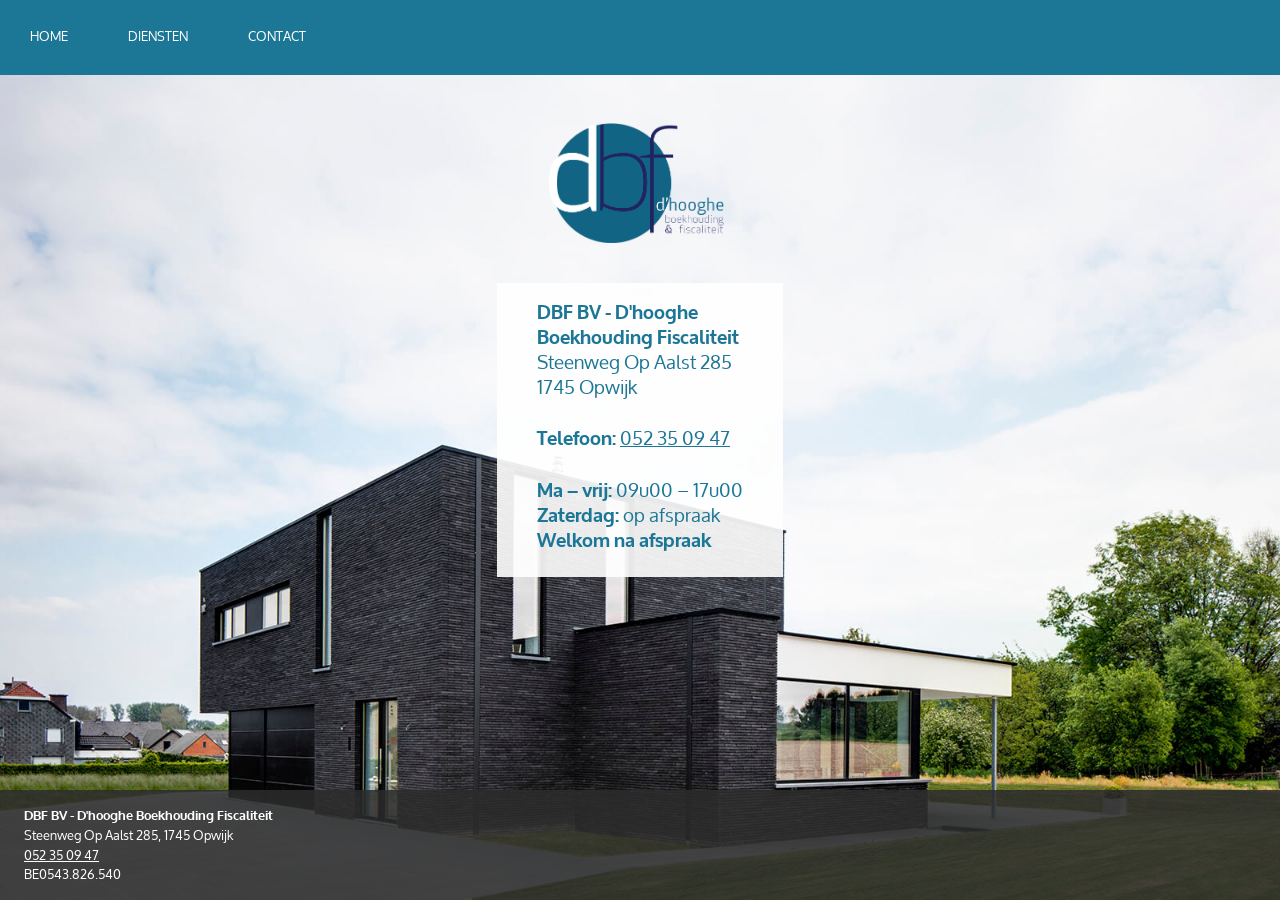
<file: index.html>
<!doctype html>
<!--[if IE 8]> <html class="no-js ie8" lang="en-GB"> <![endif]-->
<!--[if IE 9]> <html class="no-js ie9" lang="en-GB"> <![endif]-->
<!--[if gt IE 9]><!--> <html class="no-js" lang="en-GB"> <!--<![endif]-->
<head>
  <meta charset="utf-8" />
  <meta http-equiv="X-UA-Compatible" content="IE=edge,chrome=1" />
  <meta name="description" content="Boekhouder" />
  <meta name="author" content="" />
  <meta name="e" content="" />
  <meta name="viewport" content="width=device-width, initial-scale=1.0, maximum-scale=1.0, user-scalable=no" />
  <meta property="og:site_name" content="Pieter Dhooghe" />
  <meta property="og:title" content="Pieter Dhooghe - Boekhouding & Fiscaliteit">
  <meta property="og:url" content="http://www.dbf.be">
  <meta property="og:image" content="./images/og-image.jpg">
  <meta property="og:description" content="Boekhouder">
  <meta property="og:locale" content="en_GB">
  <meta property="og:type" content="website" />

  <title>Pieter Dhooghe - Boekhouding & Fiscaliteit</title>

  <!--[if lt IE 9]>
  <script>
    document.createElement('header');
    document.createElement('nav');
    document.createElement('section');
    document.createElement('article');
    document.createElement('aside');
    document.createElement('footer');
  </script>

  <![endif]-->

  <link rel="shortcut icon" href="./favicon.ico" />
  <link rel="stylesheet" href="./public/css/app.css" />
</head>
<body data-page="index" class="body--index">
  <script type="text/javascript">
    window.site = {};
    window.site.lang = 'en-GB';
    window.site.base_url = 'http://www.dbf.be';
    window.environment = ''
    window.prefill_forms = ''
  </script>

  <!--[if lt IE 9]>
    <p class="browserupgrade">You are using an <strong>outdated</strong> browser. Please <a href="http://browsehappy.com/">upgrade your browser</a> to improve your experience.</p>
  <![endif]-->

              <header id="header">
	<div class="flex flex__spacebetween flex__wrap header__row">
		<nav class="nav">
			<ul>
				<li class="nav__item"><a href="/" class="nav__link flex flex__aligncenter ">home</a></li>
				<li class="nav__item"><a href="/diensten" class="nav__link flex flex__aligncenter ">diensten</a></li>
        <li class="nav__item"><a href="/contact" class="nav__link flex flex__aligncenter ">contact</a></li>
			</ul>
		</nav>

	</div>
</header>
<header id="header--mobile">
	<div class="row flex flex__spacebetween flex__wrap header__row">
			<div class="nav__logo flex flex__aligncenter">
				<a href="">
				</a>
			</div>
			<span class="nav__hamburger">
				<svg version="1.1" id="Layer_1" class="mobile-overlay" height="35px" width="35px" xmlns="http://www.w3.org/2000/svg" xmlns:xlink="http://www.w3.org/1999/xlink" x="0px" y="0px"
	 viewBox="0 0 175.7 175" style="enable-background:new 0 0 175.7 175;" xml:space="preserve">
<style type="text/css">
	.st0{fill:#009CE0;}
</style>
<path class="st0" d="M148.5,170.3L4.9,26.6c-6.1-6.1-6.1-15.9,0-22l0,0c6.1-6.1,15.9-6.1,22,0l143.6,143.6c6.1,6.1,6.1,15.9,0,22
	l0,0C164.4,176.3,154.6,176.3,148.5,170.3z"/>
<path class="st0" d="M170.6,26.5L26.9,170.2c-6.1,6.1-15.9,6.1-22,0l0,0c-6.1-6.1-6.1-15.9,0-22L148.6,4.5c6.1-6.1,15.9-6.1,22,0
	l0,0C176.6,10.6,176.6,20.5,170.6,26.5z"/>
</svg>
				<svg height="40px" id="svg__hamburger" style="enable-background:new 0 0 32 32;" version="1.1" viewBox="0 0 32 32" width="40px" xml:space="preserve" xmlns="http://www.w3.org/2000/svg" xmlns:xlink="http://www.w3.org/1999/xlink"><path d="M4,10h24c1.104,0,2-0.896,2-2s-0.896-2-2-2H4C2.896,6,2,6.896,2,8S2.896,10,4,10z M28,14H4c-1.104,0-2,0.896-2,2  s0.896,2,2,2h24c1.104,0,2-0.896,2-2S29.104,14,28,14z M28,22H4c-1.104,0-2,0.896-2,2s0.896,2,2,2h24c1.104,0,2-0.896,2-2  S29.104,22,28,22z"/></svg>
			</span>
		</div>
		<section class="flex flex__center flex__aligncenter nav__wrapper">
			<nav class="nav mobile-overlay ">
			<a href="/" class="nav__link nav__link--mobile flex flex__aligncenter ">home</a>
			<a href="/diensten" class="nav__link nav__link--mobile flex flex__aligncenter ">diensten</a>
	    <a href="/contact" class="nav__link nav__link--mobile flex flex__aligncenter ">contact</a>
			</nav>
		</section>
</header>
    
    <section class="container">
        <section class="height100" style="background:url('./public/img/dhooghe4.jpg');background-size:cover;background-position: bottom center;">
    <section class="flex flex__center">
      <img class="logo__intro" src="./public/img/logo.png">
    </section>
    <section class="flex flex__center">
      <section class="intro__container">
        <h2> <span>DBF BV - D'hooghe</span></h2>
        <h2> <span>Boekhouding Fiscaliteit</span></h2>
        <h2> Steenweg Op Aalst 285</h2>
        <h2 style="margin-bottom: 2rem;"> 1745 Opwijk </h2>
        <h2 style="margin-bottom: 2rem;"> <span>Telefoon:</span> <a href="tel:+3252350947" style="color:inherit;">052 35 09 47</a></h2>

        <h2> <span>Ma – vrij:</span> 09u00 – 17u00</h2>
        <h2> <span>Zaterdag:</span> op afspraak</h2>
        <h2> <span>Welkom na afspraak</span></h2>
      </section>
    </section>
  </section>
    </section>

          <footer class="footer">
  <section class="footer__container">
    <section>
      <p class="footer__text"> <span> DBF BV - D&#039;hooghe Boekhouding Fiscaliteit </span> <br/>Steenweg Op Aalst 285, 1745 Opwijk <br/> <a href="tel:+3252350947" style="color:inherit;">052 35 09 47</a> <br/> BE0543.826.540</p>
    </section>
    <!-- <section>
      <p class="footer__text"> 2016 DBF BV </p>
    </section> -->
  </section>
</footer>
    
  <script src="./public/js/dependencies.js"></script>
  <script src="./public/js/app.js"></script>
</body>
</html>
</file>
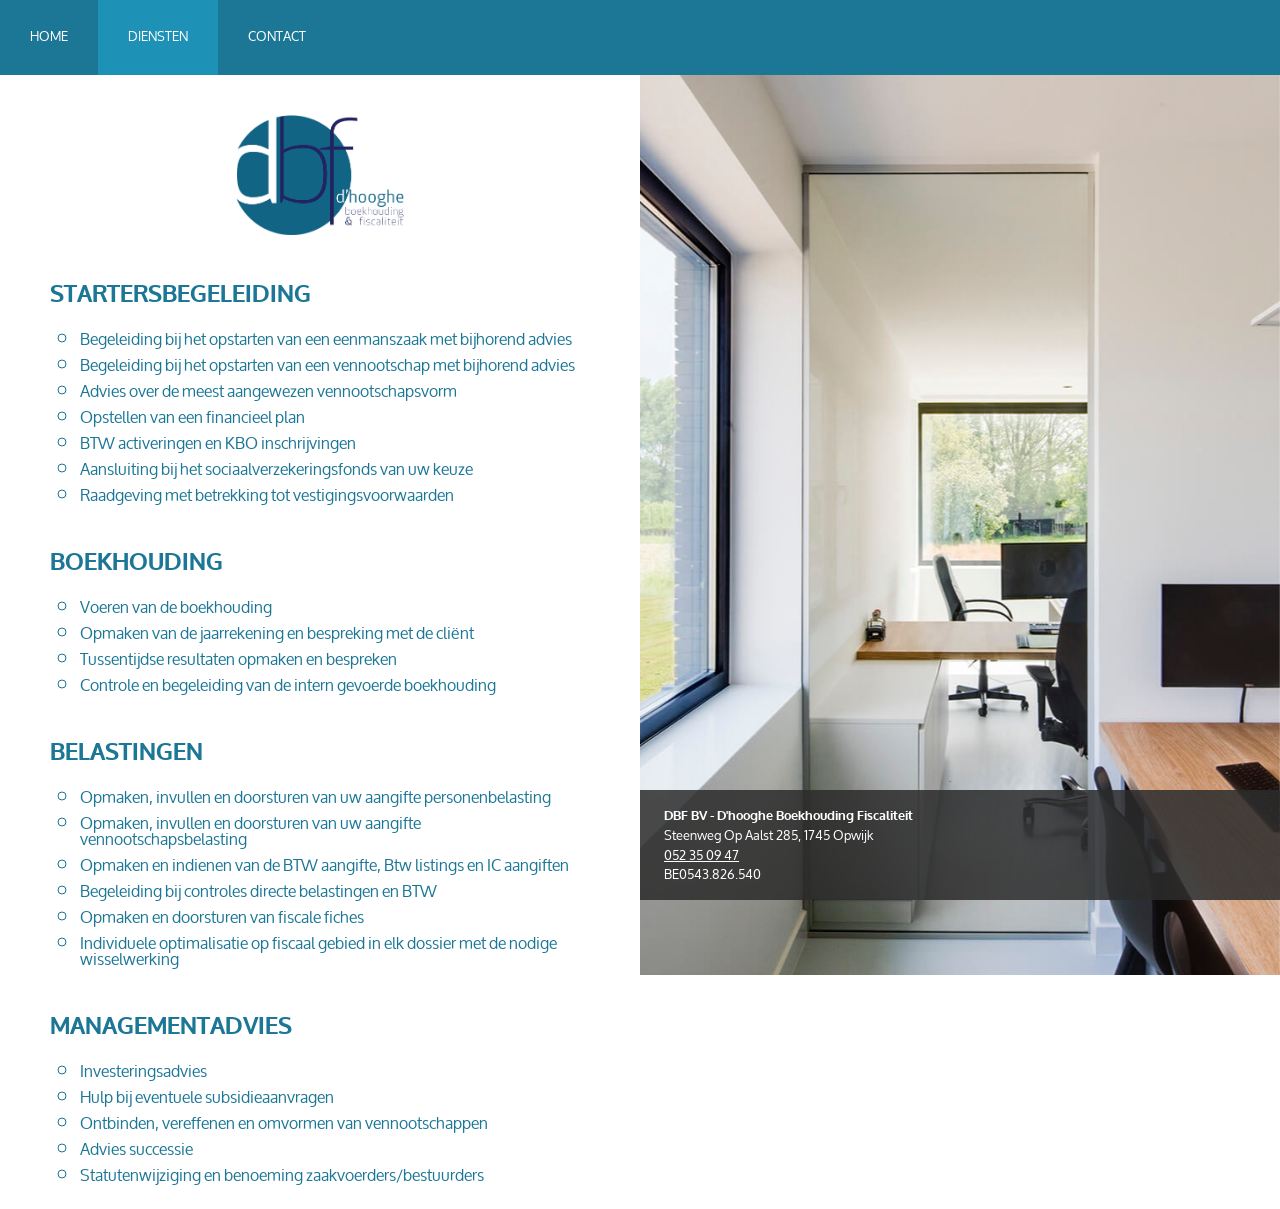
<file: diensten/index.html>
<!doctype html>
<!--[if IE 8]> <html class="no-js ie8" lang="en-GB"> <![endif]-->
<!--[if IE 9]> <html class="no-js ie9" lang="en-GB"> <![endif]-->
<!--[if gt IE 9]><!--> <html class="no-js" lang="en-GB"> <!--<![endif]-->
<head>
  <meta charset="utf-8" />
  <meta http-equiv="X-UA-Compatible" content="IE=edge,chrome=1" />
  <meta name="description" content="Boekhouder" />
  <meta name="author" content="" />
  <meta name="e" content="" />
  <meta name="viewport" content="width=device-width, initial-scale=1.0, maximum-scale=1.0, user-scalable=no" />
  <meta property="og:site_name" content="Pieter Dhooghe" />
  <meta property="og:title" content="Pieter Dhooghe - Boekhouding & Fiscaliteit">
  <meta property="og:url" content="/diensten">
  <meta property="og:image" content="../images/og-image.jpg">
  <meta property="og:description" content="Boekhouder">
  <meta property="og:locale" content="en_GB">
  <meta property="og:type" content="website" />

  <title>Pieter Dhooghe - Boekhouding & Fiscaliteit</title>

  <!--[if lt IE 9]>
  <script>
    document.createElement('header');
    document.createElement('nav');
    document.createElement('section');
    document.createElement('article');
    document.createElement('aside');
    document.createElement('footer');
  </script>

  <![endif]-->

  <link rel="shortcut icon" href="../favicon.ico" />
  <link rel="stylesheet" href="../public/css/app.css" />
</head>
<body data-page="diensten" class="body--diensten">
  <script type="text/javascript">
    window.site = {};
    window.site.lang = 'en-GB';
    window.site.base_url = 'http://www.dbf.be';
    window.environment = ''
    window.prefill_forms = ''
  </script>

  <!--[if lt IE 9]>
    <p class="browserupgrade">You are using an <strong>outdated</strong> browser. Please <a href="http://browsehappy.com/">upgrade your browser</a> to improve your experience.</p>
  <![endif]-->

              <header id="header">
	<div class="flex flex__spacebetween flex__wrap header__row">
		<nav class="nav">
			<ul>
				<li class="nav__item"><a href="/" class="nav__link flex flex__aligncenter ">home</a></li>
				<li class="nav__item"><a href="/diensten" class="nav__link flex flex__aligncenter nav__link--active">diensten</a></li>
        <li class="nav__item"><a href="/contact" class="nav__link flex flex__aligncenter ">contact</a></li>
			</ul>
		</nav>
	</div>
</header>
<header id="header--mobile">
	<div class="row flex flex__spacebetween flex__wrap header__row">
			<div class="nav__logo flex flex__aligncenter">
				<a href="">
				</a>
			</div>
			<span class="nav__hamburger">
				<svg version="1.1" id="Layer_1" class="mobile-overlay" height="35px" width="35px" xmlns="http://www.w3.org/2000/svg" xmlns:xlink="http://www.w3.org/1999/xlink" x="0px" y="0px"
	 viewBox="0 0 175.7 175" style="enable-background:new 0 0 175.7 175;" xml:space="preserve">
<style type="text/css">
	.st0{fill:#009CE0;}
</style>
<path class="st0" d="M148.5,170.3L4.9,26.6c-6.1-6.1-6.1-15.9,0-22l0,0c6.1-6.1,15.9-6.1,22,0l143.6,143.6c6.1,6.1,6.1,15.9,0,22
	l0,0C164.4,176.3,154.6,176.3,148.5,170.3z"/>
<path class="st0" d="M170.6,26.5L26.9,170.2c-6.1,6.1-15.9,6.1-22,0l0,0c-6.1-6.1-6.1-15.9,0-22L148.6,4.5c6.1-6.1,15.9-6.1,22,0
	l0,0C176.6,10.6,176.6,20.5,170.6,26.5z"/>
</svg>
				<svg height="40px" id="svg__hamburger" style="enable-background:new 0 0 32 32;" version="1.1" viewBox="0 0 32 32" width="40px" xml:space="preserve" xmlns="http://www.w3.org/2000/svg" xmlns:xlink="http://www.w3.org/1999/xlink"><path d="M4,10h24c1.104,0,2-0.896,2-2s-0.896-2-2-2H4C2.896,6,2,6.896,2,8S2.896,10,4,10z M28,14H4c-1.104,0-2,0.896-2,2  s0.896,2,2,2h24c1.104,0,2-0.896,2-2S29.104,14,28,14z M28,22H4c-1.104,0-2,0.896-2,2s0.896,2,2,2h24c1.104,0,2-0.896,2-2  S29.104,22,28,22z"/></svg>
			</span>
		</div>
		<section class="flex flex__center flex__aligncenter nav__wrapper">
			<nav class="nav mobile-overlay ">
			<a href="/" class="nav__link nav__link--mobile flex flex__aligncenter ">home</a>
			<a href="/diensten" class="nav__link nav__link--mobile flex flex__aligncenter nav__link--active">diensten</a>
	    <a href="/contact" class="nav__link nav__link--mobile flex flex__aligncenter ">contact</a>
			</nav>
		</section>
</header>
    
    <section class="container">
      
  <section class="height100">
    <section class="box box--padding box--content">
      <section class="flex flex__center">
        <img class="logo__half" src="../public/img/logo.png">
      </section>
      <section>

        <h1 class="diensten__title">
          STARTERSBEGELEIDING
        </h1>
        <ul class="diensten__ul">
          <li> Begeleiding bij het opstarten van een eenmanszaak met bijhorend advies</li>
          <li> Begeleiding bij het opstarten van een vennootschap met bijhorend advies</li>
          <li> Advies over de meest aangewezen vennootschapsvorm</li>
          <li> Opstellen van een financieel plan</li>
          <li> BTW activeringen en KBO inschrijvingen</li>
          <li> Aansluiting bij het sociaalverzekeringsfonds van uw keuze</li>
          <li> Raadgeving met betrekking tot vestigingsvoorwaarden</li>
        </ul>

        <h1 class="diensten__title">
          BOEKHOUDING
        </h1>
        <ul class="diensten__ul">
          <li> Voeren van de boekhouding</li>
          <li> Opmaken van de jaarrekening en bespreking met de cliënt</li>
          <li> Tussentijdse resultaten opmaken en bespreken</li>
          <li> Controle en begeleiding van de intern gevoerde boekhouding</li>
        </ul>

        <h1 class="diensten__title">
          BELASTINGEN
        </h1>
        <ul class="diensten__ul">
          <li>Opmaken, invullen en doorsturen van uw aangifte personenbelasting</li>
          <li>Opmaken, invullen en doorsturen van uw aangifte vennootschapsbelasting</li>
          <li>Opmaken en indienen van de BTW aangifte, Btw listings en IC aangiften</li>
          <li>Begeleiding bij controles directe belastingen en BTW</li>
          <li>Opmaken en doorsturen van fiscale fiches</li>
          <li>Individuele optimalisatie op fiscaal gebied in elk dossier met de nodige wisselwerking</li>
        </ul>

        <h1 class="diensten__title">
          MANAGEMENTADVIES
        </h1>
        <ul class="diensten__ul" style="padding-bottom: 1em">
          <li> Investeringsadvies</li>
          <li> Hulp bij eventuele subsidieaanvragen</li>
          <li> Ontbinden, vereffenen en omvormen van vennootschappen</li>
          <li> Advies successie</li>
          <li> Statutenwijziging en benoeming zaakvoerders/bestuurders</li>
        </ul>

      </section>
    </section>
    <section class="box box--picture box--right" style="background:url('../public/img/dhooghe2.jpg');background-size:cover;background-position: center center;">

    </section>
  </section>

    </section>

          <footer class="footer">
  <section class="footer__container">
    <section>
      <p class="footer__text"> <span> DBF BV - D&#039;hooghe Boekhouding Fiscaliteit </span> <br/>Steenweg Op Aalst 285, 1745 Opwijk <br/> <a href="tel:+3252350947" style="color:inherit;">052 35 09 47</a> <br/> BE0543.826.540</p>
    </section>
    <!-- <section>
      <p class="footer__text"> 2016 DBF BV </p>
    </section> -->
  </section>
</footer>
    
  <script src="../public/js/dependencies.js"></script>
  <script src="../public/js/app.js"></script>
</body>
</html>
</file>
<file: public/css/app.css>
body.stop-scrolling {
  height: 100%;
  overflow: hidden; }

.sweet-overlay {
  background-color: black;
  /* IE8 */
  -ms-filter: "progid:DXImageTransform.Microsoft.Alpha(Opacity=40)";
  /* IE8 */
  background-color: rgba(0, 0, 0, 0.4);
  position: fixed;
  left: 0;
  right: 0;
  top: 0;
  bottom: 0;
  display: none;
  z-index: 10000; }

.sweet-alert {
  background-color: white;
  font-family: 'Open Sans', 'Helvetica Neue', Helvetica, Arial, sans-serif;
  width: 478px;
  padding: 17px;
  border-radius: 5px;
  text-align: center;
  position: fixed;
  left: 50%;
  top: 50%;
  margin-left: -256px;
  margin-top: -200px;
  overflow: hidden;
  display: none;
  z-index: 99999; }

@media all and (max-width: 540px) {
  .sweet-alert {
    width: auto;
    margin-left: 0;
    margin-right: 0;
    left: 15px;
    right: 15px; } }

.sweet-alert h2 {
  color: #575757;
  font-size: 30px;
  text-align: center;
  font-weight: 600;
  text-transform: none;
  position: relative;
  margin: 25px 0;
  padding: 0;
  line-height: 40px;
  display: block; }

.sweet-alert p {
  color: #797979;
  font-size: 16px;
  text-align: center;
  font-weight: 300;
  position: relative;
  text-align: inherit;
  float: none;
  margin: 0;
  padding: 0;
  line-height: normal; }

.sweet-alert fieldset {
  border: none;
  position: relative; }

.sweet-alert .sa-error-container {
  background-color: #f1f1f1;
  margin-left: -17px;
  margin-right: -17px;
  overflow: hidden;
  padding: 0 10px;
  max-height: 0;
  webkit-transition: padding 0.15s, max-height 0.15s;
  transition: padding 0.15s, max-height 0.15s; }

.sweet-alert .sa-error-container.show {
  padding: 10px 0;
  max-height: 100px;
  webkit-transition: padding 0.2s, max-height 0.2s;
  transition: padding 0.25s, max-height 0.25s; }

.sweet-alert .sa-error-container .icon {
  display: inline-block;
  width: 24px;
  height: 24px;
  border-radius: 50%;
  background-color: #ea7d7d;
  color: white;
  line-height: 24px;
  text-align: center;
  margin-right: 3px; }

.sweet-alert .sa-error-container p {
  display: inline-block; }

.sweet-alert .sa-input-error {
  position: absolute;
  top: 29px;
  right: 26px;
  width: 20px;
  height: 20px;
  opacity: 0;
  transform: scale(0.5);
  transform-origin: 50% 50%;
  transition: all 0.1s; }

.sweet-alert .sa-input-error::before, .sweet-alert .sa-input-error::after {
  content: "";
  width: 20px;
  height: 6px;
  background-color: #f06e57;
  border-radius: 3px;
  position: absolute;
  top: 50%;
  margin-top: -4px;
  left: 50%;
  margin-left: -9px; }

.sweet-alert .sa-input-error::before {
  transform: rotate(-45deg); }

.sweet-alert .sa-input-error::after {
  transform: rotate(45deg); }

.sweet-alert .sa-input-error.show {
  opacity: 1;
  transform: scale(1); }

.sweet-alert input {
  width: 100%;
  box-sizing: border-box;
  border-radius: 3px;
  border: 1px solid #d7d7d7;
  height: 43px;
  margin-top: 10px;
  margin-bottom: 17px;
  font-size: 18px;
  box-shadow: inset 0px 1px 1px rgba(0, 0, 0, 0.06);
  padding: 0 12px;
  display: none;
  transition: all 0.3s; }

.sweet-alert input:focus {
  outline: none;
  box-shadow: 0px 0px 3px #c4e6f5;
  border: 1px solid #b4dbed; }

.sweet-alert input:focus::-moz-placeholder {
  transition: opacity 0.3s 0.03s ease;
  opacity: 0.5; }

.sweet-alert input:focus:-ms-input-placeholder {
  transition: opacity 0.3s 0.03s ease;
  opacity: 0.5; }

.sweet-alert input:focus::-webkit-input-placeholder {
  transition: opacity 0.3s 0.03s ease;
  opacity: 0.5; }

.sweet-alert input::-moz-placeholder {
  color: #bdbdbd; }

.sweet-alert input:-ms-input-placeholder {
  color: #bdbdbd; }

.sweet-alert input::-webkit-input-placeholder {
  color: #bdbdbd; }

.sweet-alert.show-input input {
  display: block; }

.sweet-alert .sa-confirm-button-container {
  display: inline-block;
  position: relative; }

.sweet-alert .la-ball-fall {
  position: absolute;
  left: 50%;
  top: 50%;
  margin-left: -27px;
  margin-top: 4px;
  opacity: 0;
  visibility: hidden; }

.sweet-alert button {
  background-color: #8CD4F5;
  color: white;
  border: none;
  box-shadow: none;
  font-size: 17px;
  font-weight: 500;
  border-radius: 5px;
  padding: 10px 32px;
  margin: 26px 5px 0 5px;
  cursor: pointer; }

.sweet-alert button:focus {
  outline: none;
  box-shadow: 0 0 2px rgba(128, 179, 235, 0.5), inset 0 0 0 1px rgba(0, 0, 0, 0.05); }

.sweet-alert button:hover {
  background-color: #7ecff4; }

.sweet-alert button:active {
  background-color: #5dc2f1; }

.sweet-alert button.cancel {
  background-color: #C1C1C1; }

.sweet-alert button.cancel:hover {
  background-color: #b9b9b9; }

.sweet-alert button.cancel:active {
  background-color: #a8a8a8; }

.sweet-alert button.cancel:focus {
  box-shadow: rgba(197, 205, 211, 0.8) 0px 0px 2px, rgba(0, 0, 0, 0.0470588) 0px 0px 0px 1px inset !important; }

.sweet-alert button[disabled] {
  opacity: .6;
  cursor: default; }

.sweet-alert button.confirm[disabled] {
  color: transparent; }

.sweet-alert button.confirm[disabled] ~ .la-ball-fall {
  opacity: 1;
  visibility: visible;
  transition-delay: 0s; }

.sweet-alert button::-moz-focus-inner {
  border: 0; }

.sweet-alert[data-has-cancel-button=false] button {
  box-shadow: none !important; }

.sweet-alert[data-has-confirm-button=false][data-has-cancel-button=false] {
  padding-bottom: 40px; }

.sweet-alert .sa-icon {
  width: 80px;
  height: 80px;
  border: 4px solid gray;
  border-radius: 40px;
  border-radius: 50%;
  margin: 20px auto;
  padding: 0;
  position: relative;
  box-sizing: content-box; }

.sweet-alert .sa-icon.sa-error {
  border-color: #F27474; }

.sweet-alert .sa-icon.sa-error .sa-x-mark {
  position: relative;
  display: block; }

.sweet-alert .sa-icon.sa-error .sa-line {
  position: absolute;
  height: 5px;
  width: 47px;
  background-color: #F27474;
  display: block;
  top: 37px;
  border-radius: 2px; }

.sweet-alert .sa-icon.sa-error .sa-line.sa-left {
  transform: rotate(45deg);
  left: 17px; }

.sweet-alert .sa-icon.sa-error .sa-line.sa-right {
  transform: rotate(-45deg);
  right: 16px; }

.sweet-alert .sa-icon.sa-warning {
  border-color: #F8BB86; }

.sweet-alert .sa-icon.sa-warning .sa-body {
  position: absolute;
  width: 5px;
  height: 47px;
  left: 50%;
  top: 10px;
  border-radius: 2px;
  margin-left: -2px;
  background-color: #F8BB86; }

.sweet-alert .sa-icon.sa-warning .sa-dot {
  position: absolute;
  width: 7px;
  height: 7px;
  border-radius: 50%;
  margin-left: -3px;
  left: 50%;
  bottom: 10px;
  background-color: #F8BB86; }

.sweet-alert .sa-icon.sa-info {
  border-color: #C9DAE1; }

.sweet-alert .sa-icon.sa-info::before {
  content: "";
  position: absolute;
  width: 5px;
  height: 29px;
  left: 50%;
  bottom: 17px;
  border-radius: 2px;
  margin-left: -2px;
  background-color: #C9DAE1; }

.sweet-alert .sa-icon.sa-info::after {
  content: "";
  position: absolute;
  width: 7px;
  height: 7px;
  border-radius: 50%;
  margin-left: -3px;
  top: 19px;
  background-color: #C9DAE1; }

.sweet-alert .sa-icon.sa-success {
  border-color: #A5DC86; }

.sweet-alert .sa-icon.sa-success::before, .sweet-alert .sa-icon.sa-success::after {
  content: '';
  border-radius: 40px;
  border-radius: 50%;
  position: absolute;
  width: 60px;
  height: 120px;
  background: white;
  transform: rotate(45deg); }

.sweet-alert .sa-icon.sa-success::before {
  border-radius: 120px 0 0 120px;
  top: -7px;
  left: -33px;
  transform: rotate(-45deg);
  transform-origin: 60px 60px; }

.sweet-alert .sa-icon.sa-success::after {
  border-radius: 0 120px 120px 0;
  top: -11px;
  left: 30px;
  transform: rotate(-45deg);
  transform-origin: 0px 60px; }

.sweet-alert .sa-icon.sa-success .sa-placeholder {
  width: 80px;
  height: 80px;
  border: 4px solid rgba(165, 220, 134, 0.2);
  border-radius: 40px;
  border-radius: 50%;
  box-sizing: content-box;
  position: absolute;
  left: -4px;
  top: -4px;
  z-index: 2; }

.sweet-alert .sa-icon.sa-success .sa-fix {
  width: 5px;
  height: 90px;
  background-color: white;
  position: absolute;
  left: 28px;
  top: 8px;
  z-index: 1;
  transform: rotate(-45deg); }

.sweet-alert .sa-icon.sa-success .sa-line {
  height: 5px;
  background-color: #A5DC86;
  display: block;
  border-radius: 2px;
  position: absolute;
  z-index: 2; }

.sweet-alert .sa-icon.sa-success .sa-line.sa-tip {
  width: 25px;
  left: 14px;
  top: 46px;
  transform: rotate(45deg); }

.sweet-alert .sa-icon.sa-success .sa-line.sa-long {
  width: 47px;
  right: 8px;
  top: 38px;
  transform: rotate(-45deg); }

.sweet-alert .sa-icon.sa-custom {
  background-size: contain;
  border-radius: 0;
  border: none;
  background-position: center center;
  background-repeat: no-repeat; }

/*
 * Animations
 */

@keyframes showSweetAlert {
  0% {
    transform: scale(0.7);
    -webkit-transform: scale(0.7); }
  45% {
    transform: scale(1.05);
    -webkit-transform: scale(1.05); }
  80% {
    transform: scale(0.95);
    -webkit-transform: scale(0.95); }
  100% {
    transform: scale(1);
    -webkit-transform: scale(1); } }

@keyframes hideSweetAlert {
  0% {
    transform: scale(1);
    -webkit-transform: scale(1); }
  100% {
    transform: scale(0.5);
    -webkit-transform: scale(0.5); } }

@keyframes slideFromTop {
  0% {
    top: 0%; }
  100% {
    top: 50%; } }

@keyframes slideToTop {
  0% {
    top: 50%; }
  100% {
    top: 0%; } }

@keyframes slideFromBottom {
  0% {
    top: 70%; }
  100% {
    top: 50%; } }

@keyframes slideToBottom {
  0% {
    top: 50%; }
  100% {
    top: 70%; } }

.showSweetAlert[data-animation=pop] {
  animation: showSweetAlert 0.3s; }

.showSweetAlert[data-animation=none] {
  animation: none; }

.showSweetAlert[data-animation=slide-from-top] {
  animation: slideFromTop 0.3s; }

.showSweetAlert[data-animation=slide-from-bottom] {
  animation: slideFromBottom 0.3s; }

.hideSweetAlert[data-animation=pop] {
  animation: hideSweetAlert 0.2s; }

.hideSweetAlert[data-animation=none] {
  animation: none; }

.hideSweetAlert[data-animation=slide-from-top] {
  animation: slideToTop 0.4s; }

.hideSweetAlert[data-animation=slide-from-bottom] {
  animation: slideToBottom 0.3s; }

@keyframes animateSuccessTip {
  0% {
    width: 0;
    left: 1px;
    top: 19px; }
  54% {
    width: 0;
    left: 1px;
    top: 19px; }
  70% {
    width: 50px;
    left: -8px;
    top: 37px; }
  84% {
    width: 17px;
    left: 21px;
    top: 48px; }
  100% {
    width: 25px;
    left: 14px;
    top: 45px; } }

@keyframes animateSuccessLong {
  0% {
    width: 0;
    right: 46px;
    top: 54px; }
  65% {
    width: 0;
    right: 46px;
    top: 54px; }
  84% {
    width: 55px;
    right: 0px;
    top: 35px; }
  100% {
    width: 47px;
    right: 8px;
    top: 38px; } }

@keyframes rotatePlaceholder {
  0% {
    transform: rotate(-45deg);
    -webkit-transform: rotate(-45deg); }
  5% {
    transform: rotate(-45deg);
    -webkit-transform: rotate(-45deg); }
  12% {
    transform: rotate(-405deg);
    -webkit-transform: rotate(-405deg); }
  100% {
    transform: rotate(-405deg);
    -webkit-transform: rotate(-405deg); } }

.animateSuccessTip {
  animation: animateSuccessTip 0.75s; }

.animateSuccessLong {
  animation: animateSuccessLong 0.75s; }

.sa-icon.sa-success.animate::after {
  animation: rotatePlaceholder 4.25s ease-in; }

@keyframes animateErrorIcon {
  0% {
    transform: rotateX(100deg);
    -webkit-transform: rotateX(100deg);
    opacity: 0; }
  100% {
    transform: rotateX(0deg);
    -webkit-transform: rotateX(0deg);
    opacity: 1; } }

.animateErrorIcon {
  animation: animateErrorIcon 0.5s; }

@keyframes animateXMark {
  0% {
    transform: scale(0.4);
    -webkit-transform: scale(0.4);
    margin-top: 26px;
    opacity: 0; }
  50% {
    transform: scale(0.4);
    -webkit-transform: scale(0.4);
    margin-top: 26px;
    opacity: 0; }
  80% {
    transform: scale(1.15);
    -webkit-transform: scale(1.15);
    margin-top: -6px; }
  100% {
    transform: scale(1);
    -webkit-transform: scale(1);
    margin-top: 0;
    opacity: 1; } }

.animateXMark {
  animation: animateXMark 0.5s; }

@keyframes pulseWarning {
  0% {
    border-color: #F8D486; }
  100% {
    border-color: #F8BB86; } }

.pulseWarning {
  animation: pulseWarning 0.75s infinite alternate; }

@keyframes pulseWarningIns {
  0% {
    background-color: #F8D486; }
  100% {
    background-color: #F8BB86; } }

.pulseWarningIns {
  animation: pulseWarningIns 0.75s infinite alternate; }

@keyframes rotate-loading {
  0% {
    transform: rotate(0deg); }
  100% {
    transform: rotate(360deg); } }

/* Internet Explorer 9 has some special quirks that are fixed here */
/* The icons are not animated. */
/* This file is automatically merged into sweet-alert.min.js through Gulp */
/* Error icon */
.sweet-alert .sa-icon.sa-error .sa-line.sa-left {
  -ms-transform: rotate(45deg) \9; }

.sweet-alert .sa-icon.sa-error .sa-line.sa-right {
  -ms-transform: rotate(-45deg) \9; }

/* Success icon */
.sweet-alert .sa-icon.sa-success {
  border-color: transparent\9; }

.sweet-alert .sa-icon.sa-success .sa-line.sa-tip {
  -ms-transform: rotate(45deg) \9; }

.sweet-alert .sa-icon.sa-success .sa-line.sa-long {
  -ms-transform: rotate(-45deg) \9; }

/*!
 * Load Awesome v1.1.0 (http://github.danielcardoso.net/load-awesome/)
 * Copyright 2015 Daniel Cardoso <@DanielCardoso>
 * Licensed under MIT
 */
.la-ball-fall,
.la-ball-fall > div {
  position: relative;
  box-sizing: border-box; }

.la-ball-fall {
  display: block;
  font-size: 0;
  color: #fff; }

.la-ball-fall.la-dark {
  color: #333; }

.la-ball-fall > div {
  display: inline-block;
  float: none;
  background-color: currentColor;
  border: 0 solid currentColor; }

.la-ball-fall {
  width: 54px;
  height: 18px; }

.la-ball-fall > div {
  width: 10px;
  height: 10px;
  margin: 4px;
  border-radius: 100%;
  opacity: 0;
  animation: ball-fall 1s ease-in-out infinite; }

.la-ball-fall > div:nth-child(1) {
  animation-delay: -200ms; }

.la-ball-fall > div:nth-child(2) {
  animation-delay: -100ms; }

.la-ball-fall > div:nth-child(3) {
  animation-delay: 0ms; }

.la-ball-fall.la-sm {
  width: 26px;
  height: 8px; }

.la-ball-fall.la-sm > div {
  width: 4px;
  height: 4px;
  margin: 2px; }

.la-ball-fall.la-2x {
  width: 108px;
  height: 36px; }

.la-ball-fall.la-2x > div {
  width: 20px;
  height: 20px;
  margin: 8px; }

.la-ball-fall.la-3x {
  width: 162px;
  height: 54px; }

.la-ball-fall.la-3x > div {
  width: 30px;
  height: 30px;
  margin: 12px; }

/*
 * Animation
 */

@keyframes ball-fall {
  0% {
    opacity: 0;
    transform: translateY(-145%); }
  10% {
    opacity: .5; }
  20% {
    opacity: 1;
    transform: translateY(0); }
  80% {
    opacity: 1;
    transform: translateY(0); }
  90% {
    opacity: .5; }
  100% {
    opacity: 0;
    transform: translateY(145%); } }

/* Colors */
html, body, div, span, applet, object, iframe, h1, h2, h3, h4, h5, h6, p, blockquote, pre, a, abbr, acronym, address, big, cite, code, del, dfn, em, img, ins, kbd, q, s, samp, small, strike, strong, sub, sup, tt, var, b, u, i, center, dl, dt, dd, ol, ul, li, fieldset, form, label, legend, table, caption, tbody, tfoot, thead, tr, th, td, article, aside, canvas, details, embed, figure, figcaption, footer, header, hgroup, menu, nav, output, ruby, section, summary, time, mark, audio, video {
  margin: 0;
  padding: 0;
  border: 0;
  font: inherit;
  font-size: 100%;
  vertical-align: baseline; }

html {
  line-height: 1; }

ol, ul {
  list-style: none; }

table {
  border-collapse: collapse;
  border-spacing: 0; }

caption, th, td {
  text-align: left;
  font-weight: normal;
  vertical-align: middle; }

q, blockquote {
  quotes: none; }

q:before, q:after, blockquote:before, blockquote:after {
  content: "";
  content: none; }

a img {
  border: none; }

article, aside, details, figcaption, figure, footer, header, hgroup, menu, nav, section, summary {
  display: block; }

@font-face {
  font-family: 'oxygen';
  src: url("../fonts/oxygen.woff");
  font-weight: 500;
  font-style: normal; }

@font-face {
  font-family: 'oxygen';
  src: url("../fonts/oxygen-italic.woff");
  font-weight: 500;
  font-style: italic; }

@font-face {
  font-family: 'oxygen';
  src: url("../fonts/oxygen-bold.woff");
  font-weight: 700;
  font-style: normal; }

@font-face {
  font-family: 'oxygen';
  src: url("../fonts/oxygen-bolditalic.woff");
  font-weight: 700;
  font-style: italic; }

* {
  box-sizing: border-box; }

html,
body {
  width: 100%;
  min-width: 320px;
  height: 100%;
  font-size: 100%;
  font-weight: normal; }

.logo__half {
  height: 120px;
  position: absolute;
  top: 140px;
  z-index: -1; }
  @media (min-width: 980px) {
    .logo__half {
      margin-bottom: 3em;
      position: relative;
      top: 0px; } }

.logo__halfright {
  height: 120px;
  position: absolute;
  top: 0px;
  z-index: -1; }
  @media (min-width: 980px) {
    .logo__halfright {
      margin-bottom: 2em;
      position: relative;
      top: 0px; } }

a, h1, h2, p, span, li {
  font-family: 'oxygen'; }

h1, h2, p {
  color: #1c7796; }

h2, span {
  font-weight: bold; }

p {
  line-height: 125%; }

.flex {
  display: -ms-flexbox;
  display: flex; }

.flex__spacebetween {
  -ms-flex-pack: justify;
  justify-content: space-between; }

.flex__center {
  -ms-flex-pack: center;
  justify-content: center; }

.flex__aligncenter {
  -ms-flex-align: center;
  align-items: center; }

.flex__flexstart {
  -ms-flex-align: start;
  align-items: flex-start; }

.flex__wrap {
  -ms-flex-wrap: wrap;
  flex-wrap: wrap; }

.flex__direction--column {
  -ms-flex-direction: column;
  flex-direction: column; }

.flex__direction--columnreverse {
  -ms-flex-direction: column-reverse;
  flex-direction: column-reverse; }

.flex__notshrink {
  -ms-flex-negative: 0;
  flex-shrink: 0; }

.clearfix:before,
.clearfix:after {
  content: " ";
  display: table; }

.clearfix:after {
  clear: both; }

.clearfix {
  *zoom: 1; }

.box {
  float: left;
  width: 100%; }
  .box.box--picture {
    height: 250px;
    position: absolute; }
  .box.box--content {
    margin-top: 250px; }
  @media (min-width: 980px) {
    .box {
      height: 100%;
      width: 50%; }
      .box.box--picture {
        height: 100%; }
      .box.box--right {
        position: fixed;
        right: 0px; }
      .box.box--content {
        margin-top: 0px; } }
  .box.box--padding {
    padding: 40px 50px; }
  .box.box--left {
    position: fixed; }
  .box.box--left-abs {
    position: absolute; }
    @media (min-width: 980px) {
      .box.box--left-abs {
        position: fixed; } }
  .box.box--abs {
    position: absolute; }

.height100, .container {
  height: 100%; }
  @media (max-height: 500px) {
    .height100, .container {
      height: auto;
      min-height: 100%; } }

.container {
  padding-top: 75px; }

.footer {
  background-color: rgba(44, 44, 44, 0.85);
  bottom: 0px;
  display: inline-block;
  width: 100%; }
  @media (min-width: 720px) {
    .footer {
      margin-left: 50%;
      width: 50%;
      position: fixed; } }

.body--contact .footer {
  margin-left: 0; }

.body--index .footer {
  margin-left: 0;
  width: 100%; }

.footer__container {
  padding: 1em 1.5em;
  width: 100%; }
  .footer__container .footer__divider {
    display: none; }
  .footer__container span {
    display: inline-block; }
  @media (min-width: 720px) {
    .footer__container {
      display: -ms-flexbox;
      display: flex;
      -ms-flex-pack: justify;
      justify-content: space-between; } }

.footer__text {
  color: white;
  font-size: 0.8rem;
  line-height: 150%; }
  .footer__text span {
    font-weight: bold; }

.form__validation, .form__complete {
  display: none; }
  .form__validation p, .form__complete p {
    background-color: red;
    border-radius: 5px;
    color: white;
    margin-bottom: 1em;
    padding: 10px 20px;
    width: 100%; }

.form__complete p {
  background-color: green;
  padding-top: 14px; }

.form__inputsection {
  background-color: white;
  height: 50px;
  margin-bottom: 25px;
  width: 100%; }
  @media (min-width: 980px) {
    .form__inputsection {
      width: calc(50% - 10px); } }

@media (min-width: 980px) {
  .form__inputsection--full {
    width: 100%; } }

.form__input {
  -ms-flex: 0 1 auto;
  border: none;
  font-weight: 300;
  width: 100%; }

.form__label {
  color: #999;
  line-height: 55px;
  padding: 0px 10px;
  position: relative; }
  .form__label:after {
    content: '';
    position: absolute;
    background-color: #999;
    right: -15px;
    height: 20px;
    top: 15px;
    width: 1px; }

#header {
  background-color: #1c7796;
  display: none;
  position: fixed;
  width: 100%;
  height: 75px; }
  @media (min-width: 980px) {
    #header {
      display: block; } }

.nav {
  display: none;
  width: 100%; }
  .nav ul {
    height: 75px; }
  @media (min-width: 980px) {
    .nav {
      display: block;
      width: auto; } }

.header__row {
  height: 100%; }

.nav__hamburger {
  color: white;
  cursor: pointer;
  display: block; }
  .nav__hamburger:hover {
    cursor: pointer; }
  .nav__hamburger #svg__close {
    display: none; }
  .nav__hamburger svg {
    fill: white; }
    .nav__hamburger svg path {
      fill: white; }
  @media (min-width: 980px) {
    .nav__hamburger {
      display: none; } }

.nav__item {
  float: left;
  height: 100%;
  width: 100%;
  text-align: center; }
  @media (min-width: 980px) {
    .nav__item {
      text-align: left;
      width: auto; } }
  .nav__item:hover {
    cursor: pointer;
    cursor: hand; }

.nav__link {
  background-color: #1c7796;
  color: white;
  font-size: 0.8rem;
  height: 100%;
  text-decoration: none;
  text-transform: uppercase;
  padding: 0px 30px; }
  .nav__link:hover {
    background-color: #1e91b6; }

.nav__link--active {
  background-color: #1e91b6; }

#header--mobile {
  background-color: #1c7796;
  height: 75px;
  box-sizing: border-box;
  position: fixed;
  width: 100%;
  max-width: 100%;
  z-index: 999;
  padding: 1em 2em;
  padding-top: 1em; }
  @media (min-width: 980px) {
    #header--mobile {
      display: none; } }
  #header--mobile #svg__logo {
    height: 25px; }
  #header--mobile svg {
    fill: #fdfdfd; }
    #header--mobile svg path {
      fill: #fdfdfd; }
    #header--mobile svg:hover {
      cursor: pointer;
      fill: grey; }
      #header--mobile svg:hover path {
        fill: grey; }

.mobile-overlay {
  display: none;
  z-index: 999; }

.nav__wrapper {
  margin-top: 75px; }
  .nav__wrapper .nav__link {
    background-color: inherit;
    font-size: 1.3rem;
    text-align: center;
    width: 100%;
    padding: 20px; }
  .nav__wrapper .nav__link--mobile {
    display: block; }
    .nav__wrapper .nav__link--mobile:hover {
      text-decoration: underline; }

#svg__hamburger {
  cursor: pointer; }
  #svg__hamburger:hover {
    cursor: pointer; }

.header--fullheight {
  background-color: rgba(44, 44, 44, 0.85) !important;
  height: 100% !important; }
  .header--fullheight .header__row {
    padding-right: 4em;
    position: absolute;
    width: 100%; }
  .header--fullheight #svg__logo {
    display: none; }
  .header--fullheight #svg__hamburger {
    display: none; }
  .header--fullheight .mobile-overlay {
    display: block; }
  .header--fullheight .nav__social {
    display: -ms-flexbox;
    display: flex; }

.skill__box {
  border-bottom: 2px solid #1c7796;
  margin-right: 30px; }

.skill__box__title, .skill__box__description, .skill__box__number {
  padding-bottom: 1em; }

.contact__information {
  margin-top: 30px; }
  @media (min-width: 980px) {
    .contact__information {
      border-bottom: 1px solid #1c7796;
      padding-bottom: 20px;
      margin-bottom: 20px;
      margin-top: 20px;
      width: 47%; } }
  .contact__information h1 {
    font-size: 2rem;
    margin-bottom: 15px; }
  .contact__information h2 {
    font-weight: normal;
    margin-bottom: 5px; }

#map {
  background-color: #c7c7c7;
  width: 100%;
  height: 200px; }
  @media (min-width: 720px) {
    #map {
      height: 250px; } }
  @media (min-width: 980px) {
    #map {
      height: auto;
      width: 47%; } }

.contact__container {
  display: block; }
  @media (min-width: 980px) {
    .contact__container {
      display: -ms-flexbox;
      display: flex; } }

.btn {
  background-color: #1c7796;
  color: white;
  padding: 10px 20px;
  margin-top: 40px;
  text-decoration: none;
  transition: background-color 0.3s ease-in-out; }
  .btn:hover {
    background-color: white;
    border: 1px solid #1c7796;
    color: #1c7796; }

.diensten__title {
  font-weight: bold;
  font-size: 1.5rem;
  text-transform: uppercase;
  margin-bottom: 1em; }

.diensten__ul {
  margin-bottom: 3em; }
  .diensten__ul li {
    color: #1c7796;
    margin-bottom: 10px;
    margin-left: 30px;
    list-style-type: circle; }

.diensten__intro {
  margin-bottom: 3em; }

.diensten__subtitle {
  margin-bottom: 3em; }

.p__intro {
  margin-bottom: 3rem; }

.logo__intro {
  height: 120px;
  margin-top: 3em; }

.intro__container {
  background-color: rgba(255, 255, 255, 0.9);
  margin-bottom: 40px;
  margin-top: 40px;
  padding: 20px 40px; }
  .intro__container h1 {
    margin-bottom: 15px; }
  .intro__container h2 {
    font-size: 1.2rem;
    font-weight: normal;
    margin-bottom: 5px; }

/*# sourceMappingURL=app.css.map */
</file>
